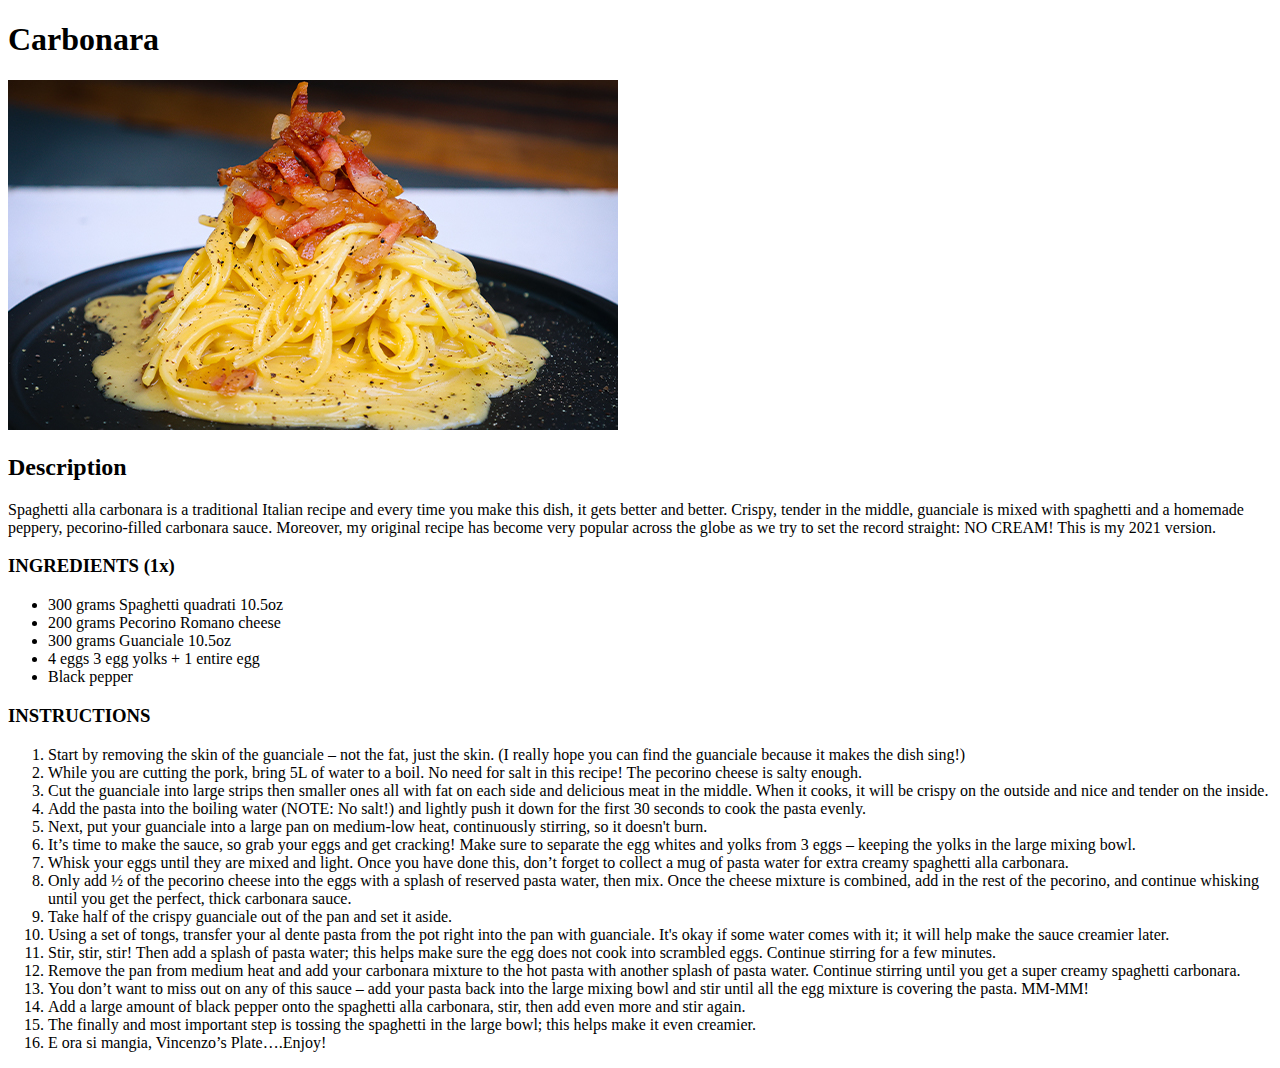
<file: recipes/carbonara.html>
<!DOCTYPE html>
<html lang="eng">
<html>
    <head>
        <meta charset="utf-8">
    </head>
    <body>
        <h1>Carbonara</h1>
        <img src="../carbonara.jpg">
        <h2>Description</h2>
        
        <p>Spaghetti alla carbonara is a traditional Italian recipe and every time you make this dish, it gets better and better. Crispy, tender in the middle, guanciale is mixed with spaghetti and a homemade peppery, pecorino-filled carbonara sauce. Moreover, my original recipe has become very popular across the globe as we try to set the record straight: NO CREAM! This is my 2021 version.</p>
        
        <h3>INGREDIENTS (1x)</h3> 
        <!--
            *{
            color: purple;
        }
        -->
        
            <ul>
            <li>300 grams Spaghetti quadrati 10.5oz</li>
            <li>200 grams Pecorino Romano cheese</li>
            <li>300 grams Guanciale 10.5oz</li>
            <li>4 eggs 3 egg yolks + 1 entire egg</li>
            <li>Black pepper</li>
        </ul>

        
        
        <h3>INSTRUCTIONS</h3>
        <ol>
            <li>Start by removing the skin of the guanciale – not the fat, just the skin. (I really hope you can find the guanciale because it makes the dish sing!)</li>
            <li>While you are cutting the pork, bring 5L of water to a boil. No need for salt in this recipe! The pecorino cheese is salty enough.</li>
            <li>Cut the guanciale into large strips then smaller ones all with fat on each side and delicious meat in the middle. When it cooks, it will be crispy on the outside and nice and tender on the inside.</li>
            <li>Add the pasta into the boiling water (NOTE: No salt!) and lightly push it down for the first 30 seconds to cook the pasta evenly.</li>
            <li>Next, put your guanciale into a large pan on medium-low heat, continuously stirring, so it doesn't burn.</li>
            <li>It’s time to make the sauce, so grab your eggs and get cracking! Make sure to separate the egg whites and yolks from 3 eggs – keeping the yolks in the large mixing bowl.</li>
            <li>Whisk your eggs until they are mixed and light. Once you have done this, don’t forget to collect a mug of pasta water for extra creamy spaghetti alla carbonara.</li>
            <li>Only add ½ of the pecorino cheese into the eggs with a splash of reserved pasta water, then mix. Once the cheese mixture is combined, add in the rest of the pecorino, and continue whisking until you get the perfect, thick carbonara sauce.</li>
            <li>Take half of the crispy guanciale out of the pan and set it aside.</li>
            <li>Using a set of tongs, transfer your al dente pasta from the pot right into the pan with guanciale. It's okay if some water comes with it; it will help make the sauce creamier later.</li>
            <li>Stir, stir, stir! Then add a splash of pasta water; this helps make sure the egg does not cook into scrambled eggs. Continue stirring for a few minutes.</li>
            <li>Remove the pan from medium heat and add your carbonara mixture to the hot pasta with another splash of pasta water. Continue stirring until you get a super creamy spaghetti carbonara.</li>
            <li>You don’t want to miss out on any of this sauce – add your pasta back into the large mixing bowl and stir until all the egg mixture is covering the pasta. MM-MM!</li>
            <li>Add a large amount of black pepper onto the spaghetti alla carbonara, stir, then add even more and stir again.</li>
            <li>The finally and most important step is tossing the spaghetti in the large bowl; this helps make it even creamier.</li>
            <li>E ora si mangia, Vincenzo’s Plate….Enjoy!</li>
        </ol>
       
    </body>
</html>
</file>
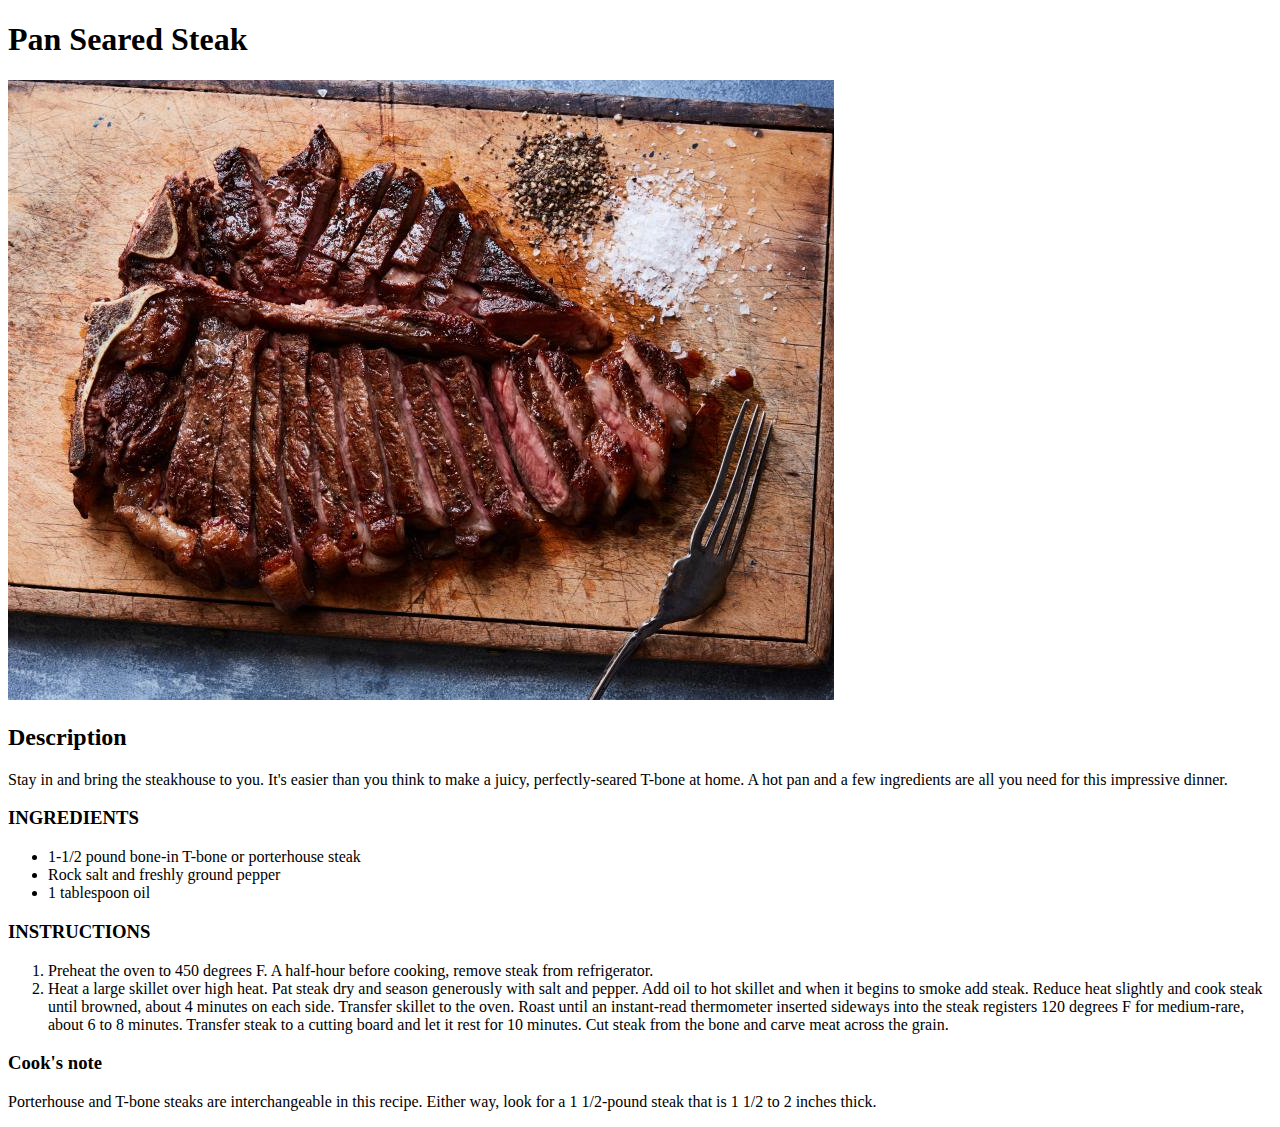
<file: recipes/steak.html>
<!DOCTYPE html>
<html lang="eng">
<html>
    <head>
        <meta charset="utf-8">
    </head>
    <body>
        <h1>Pan Seared Steak</h1>
        <img src="../T-bone.jpeg">
        <h2>Description</h2>
        
        <p>Stay in and bring the steakhouse to you. It's easier than you think to make a juicy, perfectly-seared T-bone at home. A hot pan and a few ingredients are all you need for this impressive dinner. </p>
        
        <h3>INGREDIENTS</h3> 
        
        <ul>
            
            <li>1-1/2 pound bone-in T-bone or porterhouse steak</li>
            <li>Rock salt and freshly ground pepper</li>
            <li>1 tablespoon oil</li>
            
        </ul>
        <h3>INSTRUCTIONS</h3>
        <ol>
            <li>Preheat the oven to 450 degrees F. A half-hour before cooking, remove steak from refrigerator.</li>
            <li>Heat a large skillet over high heat. Pat steak dry and season generously with salt and pepper. Add oil to hot skillet and when it begins to smoke add steak. Reduce heat slightly and cook steak until browned, about 4 minutes on each side. Transfer skillet to the oven. Roast until an instant-read thermometer inserted sideways into the steak registers 120 degrees F for medium-rare, about 6 to 8 minutes. Transfer steak to a cutting board and let it rest for 10 minutes. Cut steak from the bone and carve meat across the grain. </li>
            
        </ol>

        <h3>Cook's note</h3>
        <p>Porterhouse and T-bone steaks are interchangeable in this recipe. Either way, look for a 1 1/2-pound steak that is 1 1/2 to 2 inches thick.</p>
       
    </body>
</html>
</file>
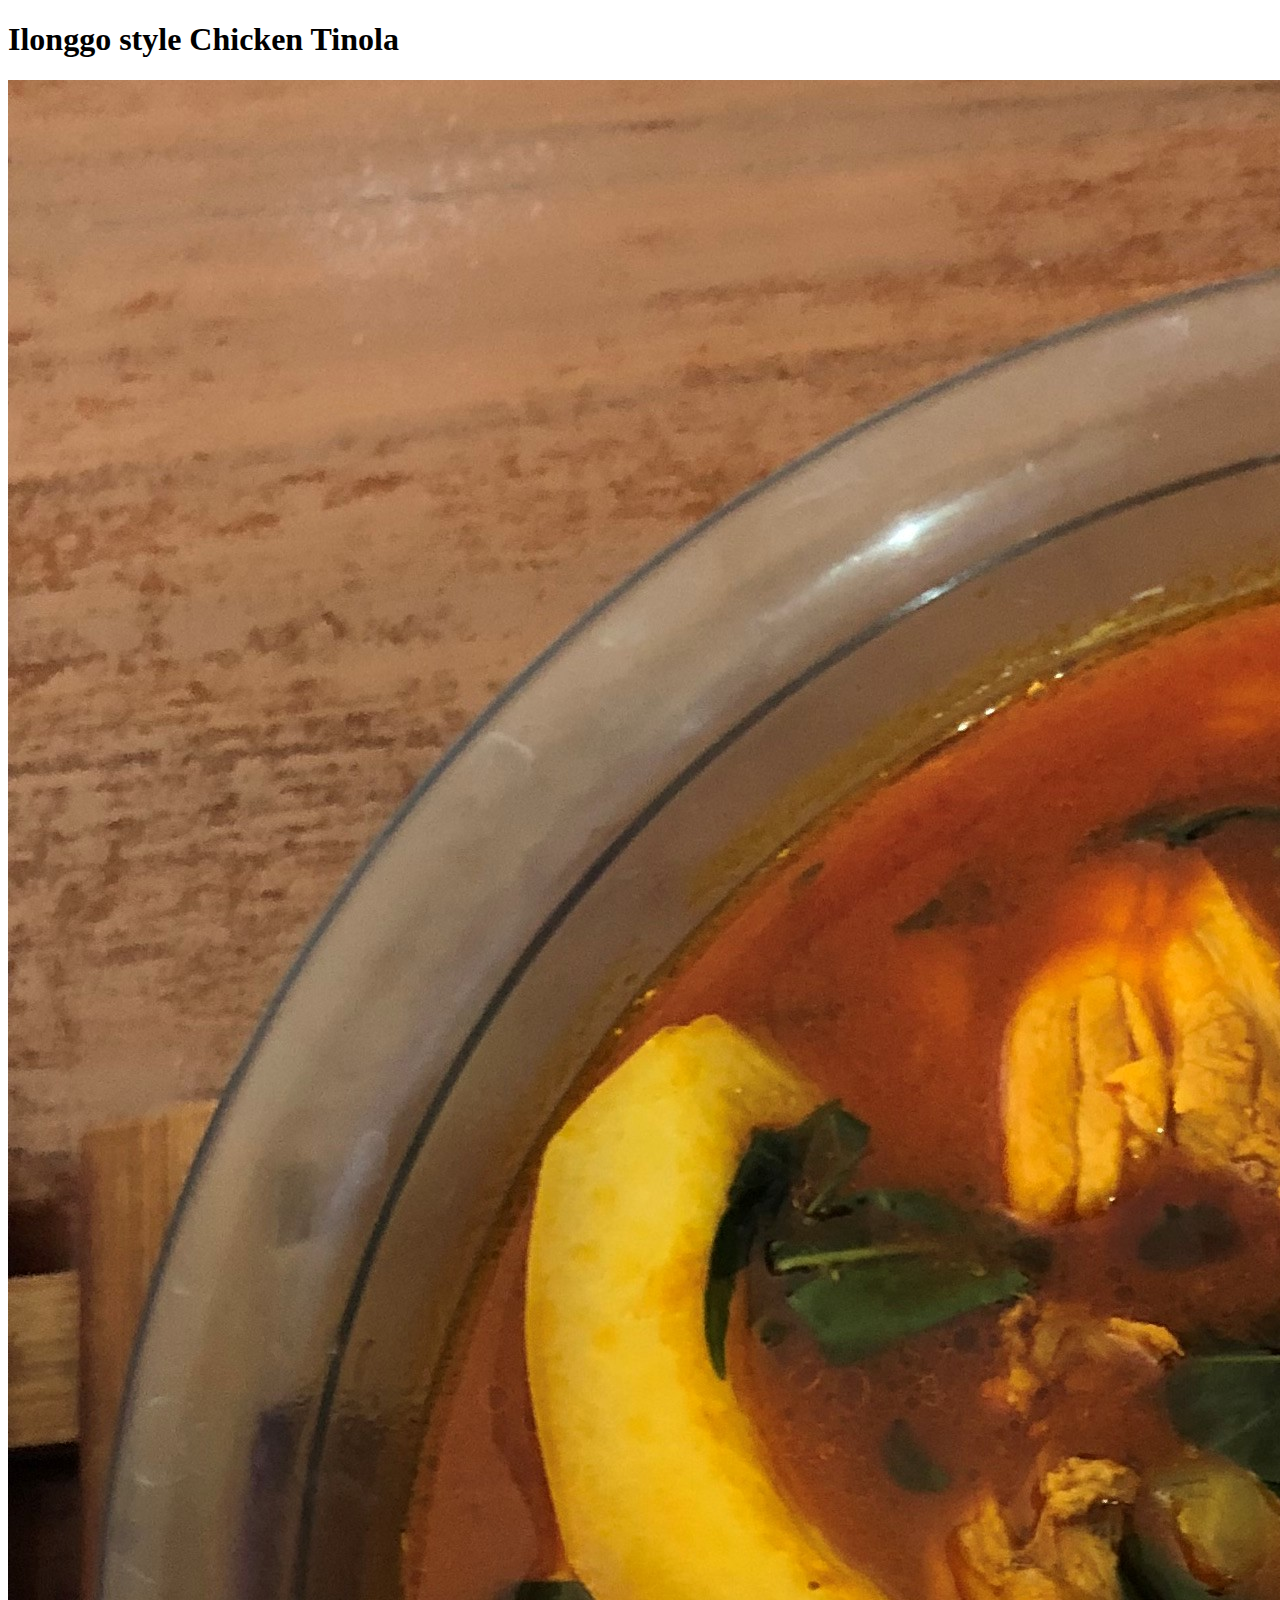
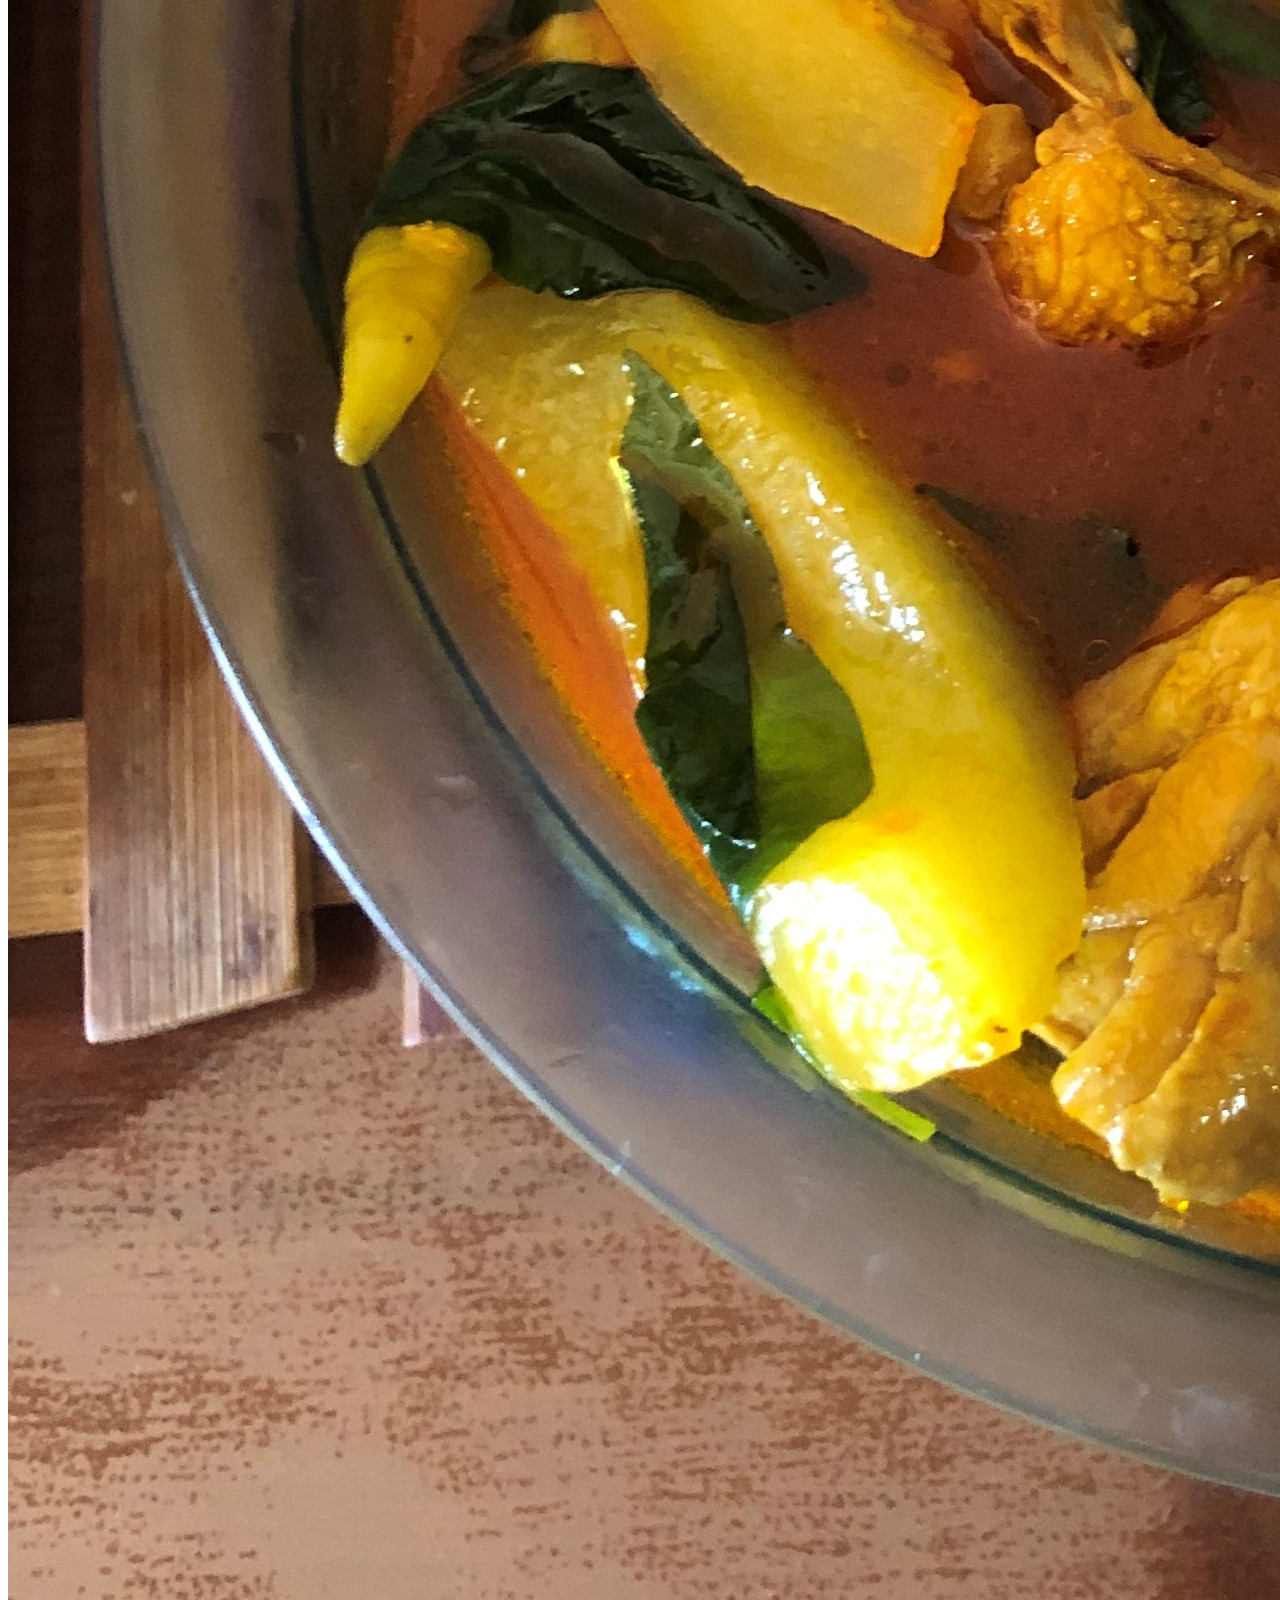
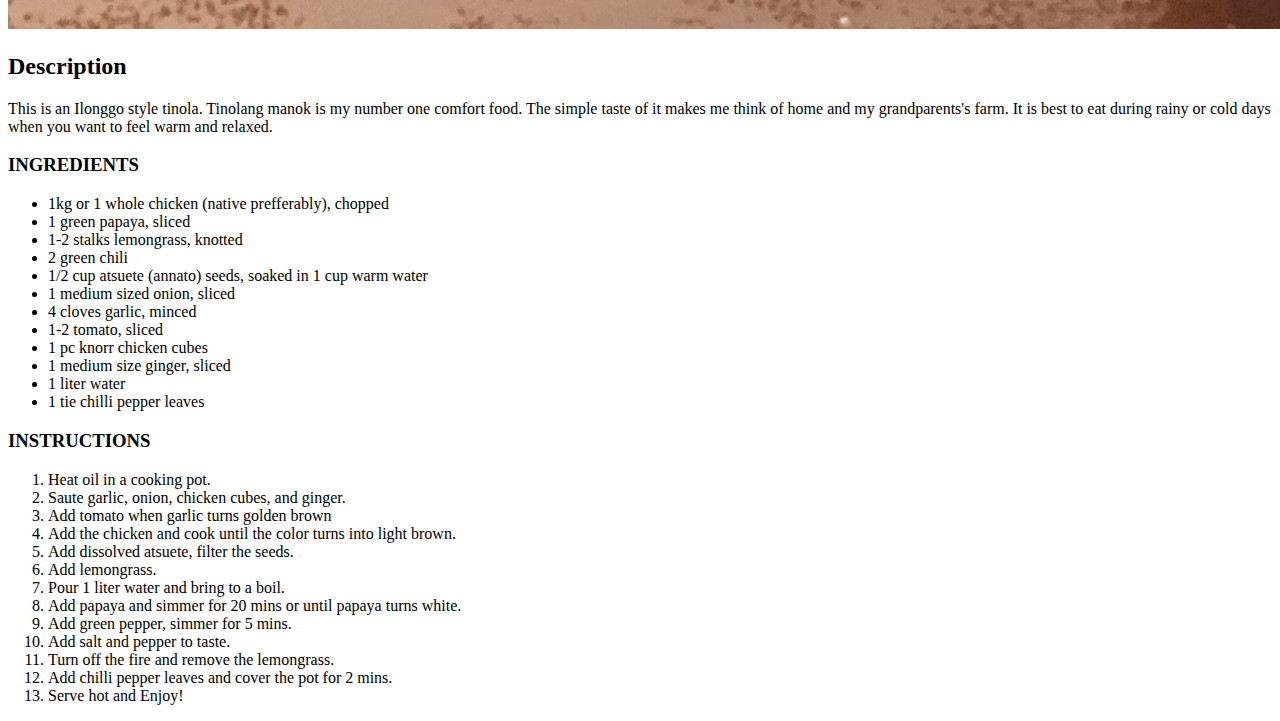
<file: recipes/tinola.html>
<!DOCTYPE html>
<html lang="eng">
<html>
    <head>
        <meta charset="utf-8">
    </head>
    <body>
        <h1>Ilonggo style Chicken Tinola</h1>
        <img src="../tinola.jpg">
        <h2>Description</h2>
        
        <p>This is an Ilonggo style tinola. Tinolang manok is my number one comfort food. The simple taste of it makes me think of home and my grandparents's farm. It is best to eat during rainy or cold days when you want to feel warm and relaxed. </p>
        
        <h3>INGREDIENTS</h3> 
        
        <ul>
            
            <li>1kg or 1 whole chicken (native prefferably), chopped</li>
            <li>1 green papaya, sliced</li>
            <li>1-2 stalks lemongrass, knotted</li>
            <li>2 green chili</li>
            <li>1/2 cup atsuete (annato) seeds, soaked in 1 cup warm water</li>
            <li>1 medium sized onion, sliced</li>
            <li>4 cloves garlic, minced</li>
            <li>1-2 tomato, sliced</li>
            <li>1 pc knorr chicken cubes</li>
            <li>1 medium size ginger, sliced</li>
            <li>1 liter water</li>
            <li>1 tie chilli pepper leaves</li>
        </ul>
        <h3>INSTRUCTIONS</h3>
        <ol>
            <li>Heat oil in a cooking pot.</li>
            <li>Saute garlic, onion, chicken cubes, and ginger.</li>
            <li>Add tomato when garlic turns golden brown</li>
            <li>Add the chicken and cook until the color turns into light brown.</li>
            <li>Add dissolved atsuete, filter the seeds.</li>
            <li>Add lemongrass.</li>
            <li>Pour 1 liter water and bring to a boil.</li>
            <li>Add papaya and simmer for 20 mins or until papaya turns white.</li>
            <li>Add green pepper, simmer for 5 mins.</li>
            <li>Add salt and pepper to taste.</li>
            <li>Turn off the fire and remove the lemongrass.</li>
            <li>Add chilli pepper leaves and cover the pot for 2 mins.</li>
            <li>Serve hot and Enjoy!</li>
        </ol>
       
    </body>
</html>
</file>
